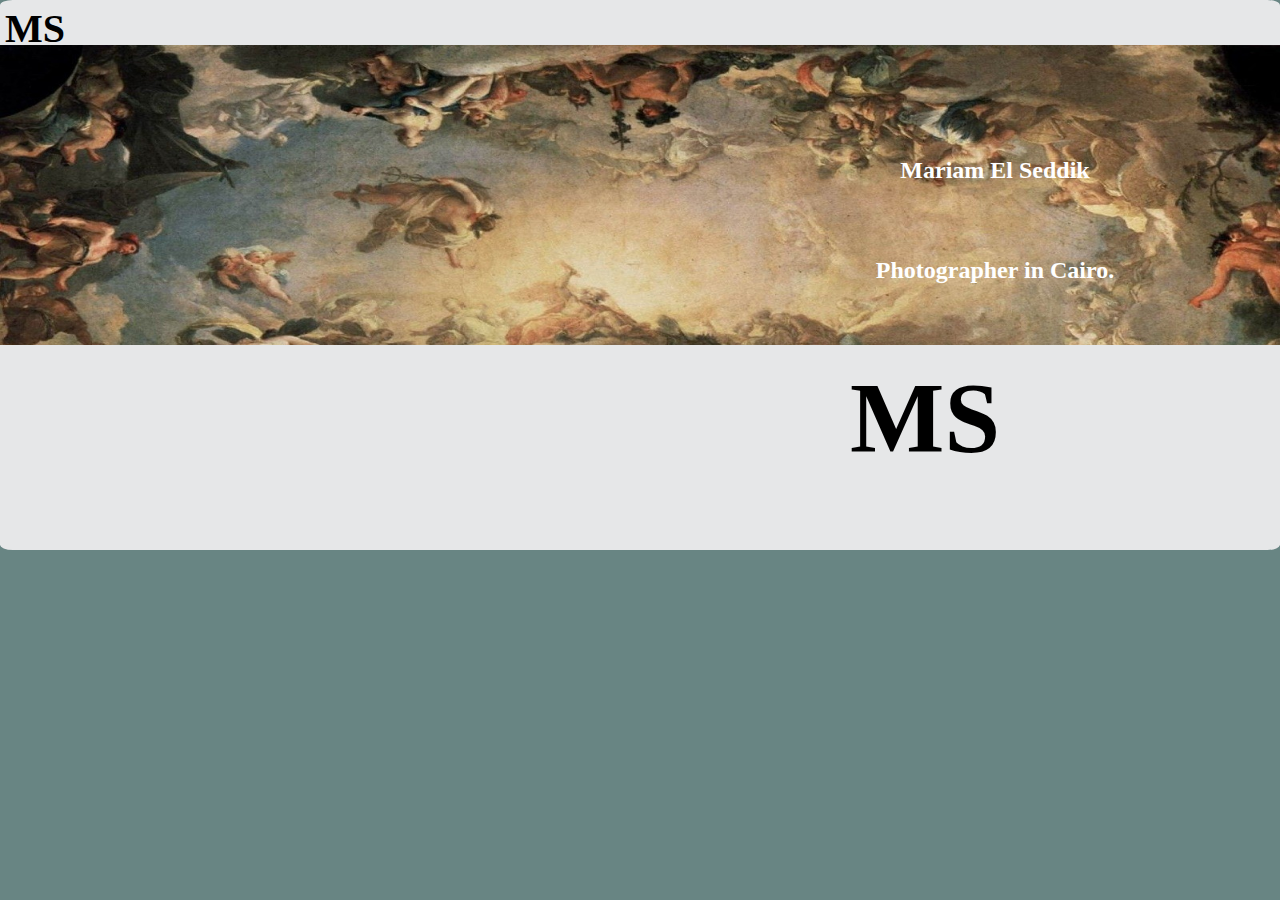
<file: Mariam Elseddik-202100355/index.html>
<!doctype html>

<html lang="en">

<head>
    <title>Home</title>
    <meta charset="utf-8">
    <link rel="stylesheet" href="css/index.css">
</head>

<body>

    <section id="main">
        <div id="mainFrame">
            <div id="mainMid">
                <nav id="navigationBarList">
                    <ul>
                        <li><a href="index.html">Home</a></li>
                        <li><a href="about.html">About Me</a></li>
                        <li><a href="work.html">My Work</a></li>
                        <li><a href="contact.html">Contact</a></li>
                    </ul>
                </nav>
                <p id="topleft"><b>MS</b></p>
                    <P id="page"> <b>MS</b></P>
                    <div id="midImg">
                        <img src="images/page1widepic.jpeg" alt="#" id="midImg">
                        <p id="txtoverimg"> <b>Mariam El Seddik</b></p>
                        <p id="txtoverimg2"> Photographer in Cairo.</p>
                    </div>
                </div>
            </div>
        </section>
    </body>
</html>
</file>
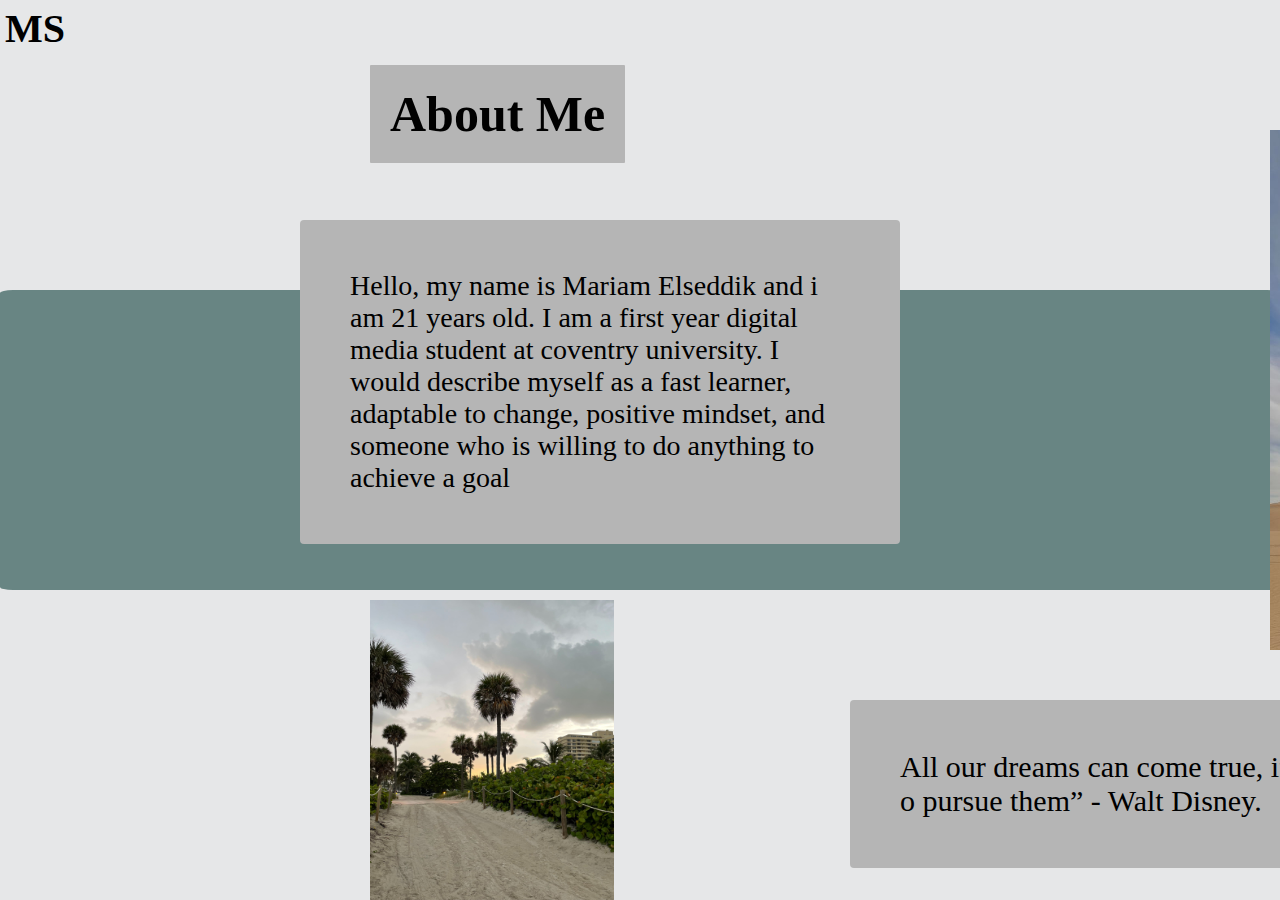
<file: Mariam Elseddik-202100355/about.html>
<!doctype html>

<html lang="en">

<head>
    <title>About Me</title>
    <meta charset="utf-8">
    <link rel="stylesheet" href="css/about.css">
</head>

<body>
    <p id="topleft"><b>MS</b></p>

    <section id="main">

        <div id="greenback">
        </div>
            <div id="mainMid">
                <nav id="navigationBarList">
                    <ul>
                        <li><a href="index.html">Home</a></li>
                        <li><a href="about.html">About Me</a></li>
                        <li><a href="work.html">My Work</a></li>
                        <li><a href="contact.html">Contact</a></li>
                    </ul>
                </nav>
                    <P id="aboutme"> <b>About Me</b></P>
                    <P id="txtbox"> Hello, my name is Mariam Elseddik and i
                        am 21 years old. I am a first year digital
                        media student at coventry university. I
                        would describe myself as a fast learner,
                        adaptable to change, positive mindset, and
                        someone who is willing to do anything to
                        achieve a goal
                        </P>
                    <P id="txtbox2"> 
                        All our dreams can come true, if have the
courage o pursue them” - Walt Disney.</P>
                    <div id="selfieimg">
                        <img src="images/selfie.jpeg" alt="#" id="selfieimg">
                    </div>
                    <div id="lowimg">
                        <img src="images/lowimgpg2.jpeg" alt="#" id="lowimg">
                    </div>
                </div>
        </section>
    </body>
</html>
</file>
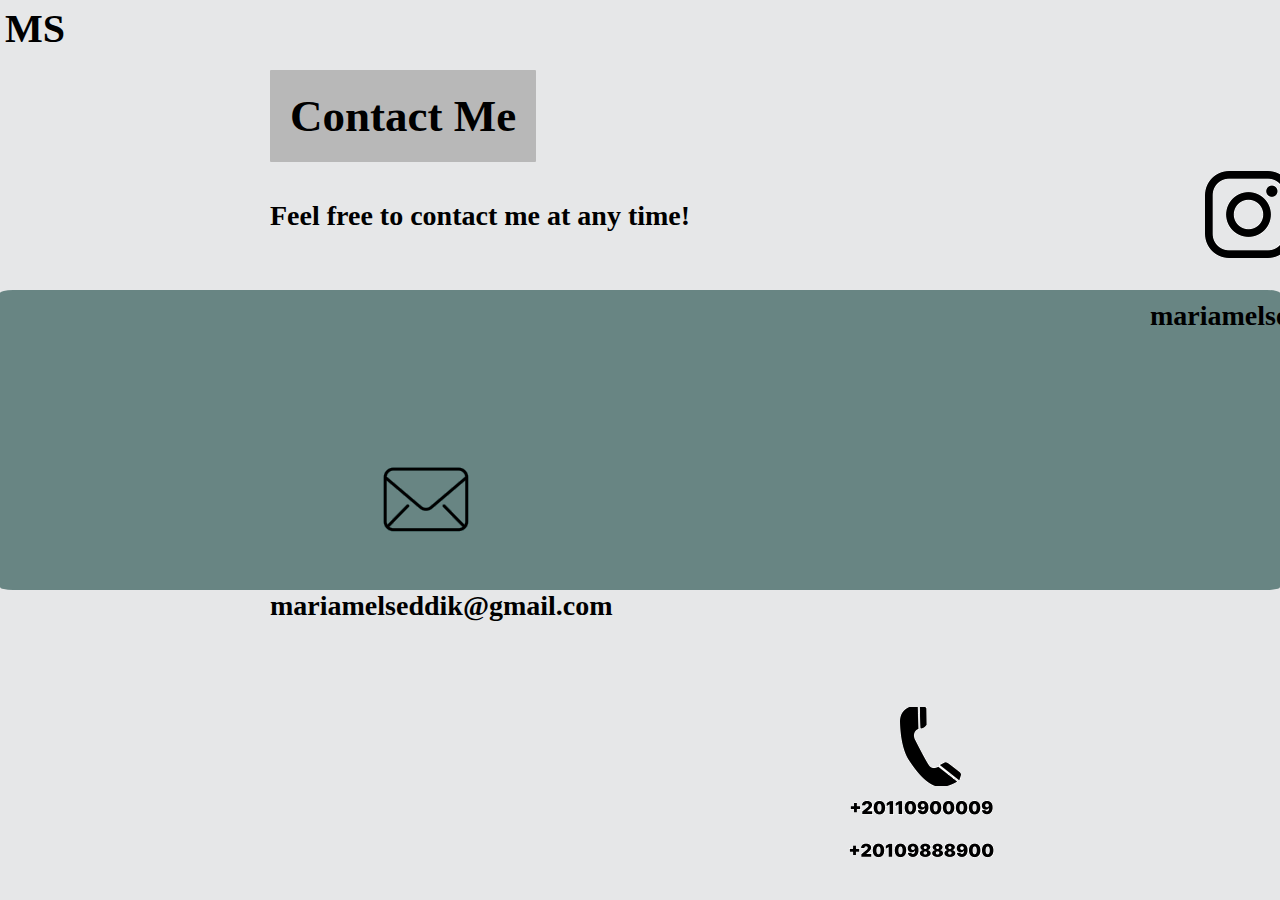
<file: Mariam Elseddik-202100355/contact.html>
<!doctype html>

<html lang="en">

<head>
    <title>Contact</title>
    <meta charset="utf-8">
    <link rel="stylesheet" href="css/contact.css">
</head>

<body>
    <p id="topleft"><b>MS</b></p>

    <section id="main">

        <div id="greenback"></div>
            <div id="mainMid">
                <nav id="navigationBarList">
                    <ul>
                        <li><a href="index.html">Home</a></li>
                        <li><a href="about.html">About Me</a></li>
                        <li><a href="work.html">My Work</a></li>
                        <li><a href="contact.html">Contact</a></li>
                    </ul>
                </nav>
                    <P id="contact"> <b>Contact Me</b></P>
                    <P id="txtbox"><b>Feel free to contact me at any time!</b></P>
                    <P id="txtbox2"><b>mariamelseddik@gmail.com</b></P>
                    <P id="txtbox3"><b>mariamelseddik</b></P>
                    <div id="mobileimg"> <img src="images/mobileimg.png" alt="#" id="mobileimg">
                    <div id="mailimg"> <img src="images/mailimg.png" alt="#" id="mailimg"> </div>
                    <div id="igimg"> <img src="images/igimg.png" alt="#" id="igimg"> </div>

                </div>
        </section>
    </body>
</html>
<!---->
</file>
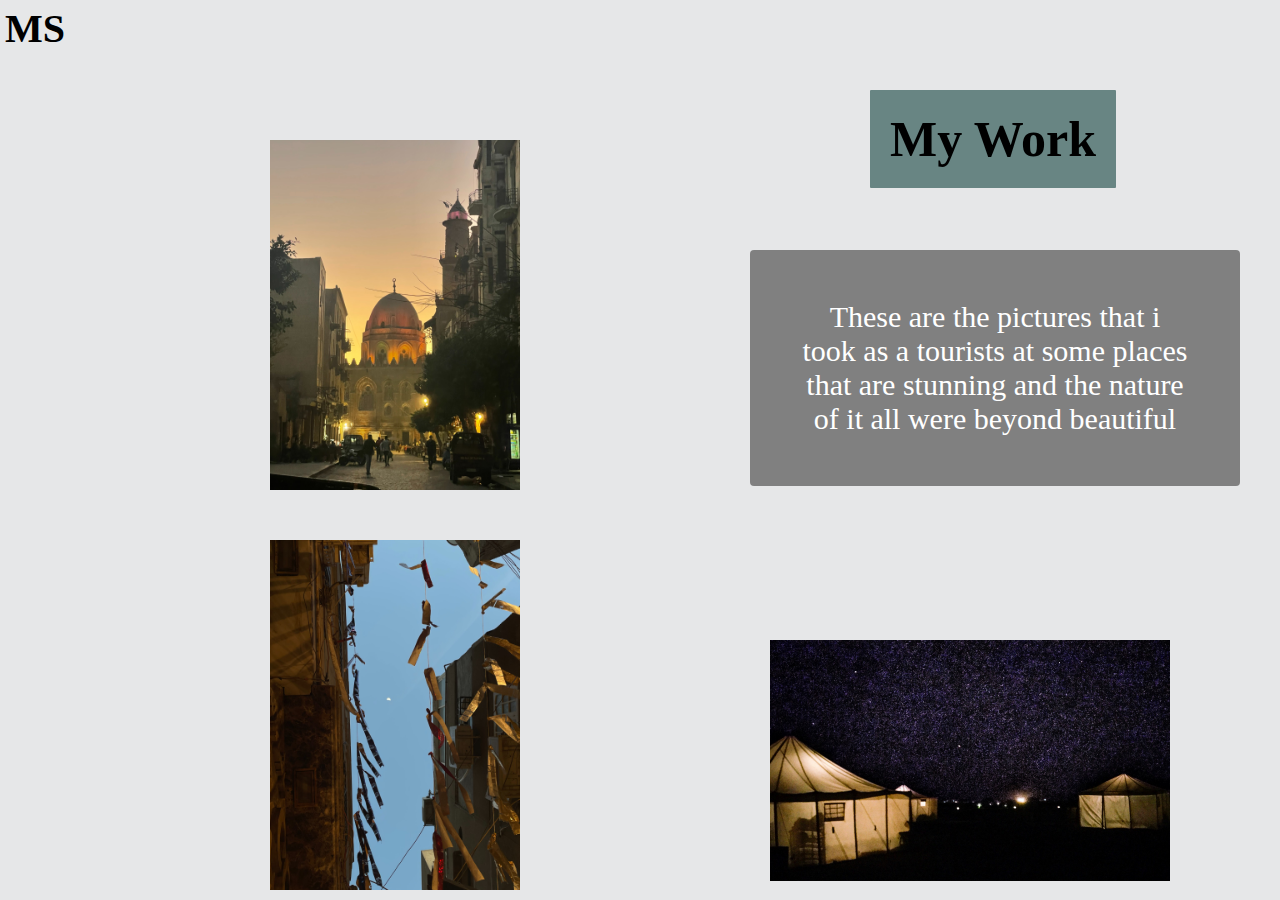
<file: Mariam Elseddik-202100355/work.html>
<!doctype html>

<html lang="en">

<head>
    <title>My Work</title>
    <meta charset="utf-8">
    <link rel="stylesheet" href="css/work.css">
</head>

<body>
    <p id="toplefttxt"><b>MS</b></p>

    <section id="main">

            <div id="mainMid">
                <nav id="navigationBarList">
                    <ul>
                        <li><a href="index.html">Home</a></li>
                        <li><a href="about.html">About Me</a></li>
                        <li><a href="work.html">My Work</a></li>
                        <li><a href="contact.html">Contact</a></li>
                    </ul>
                </nav>
                    <P id="aboutme"> <b>My Work</b></P>
                    <P id="txtbox"> 
                        These are the pictures that i took as a tourists at some places that are stunning and the nature of it all were beyond beautiful </P>
                    <div id="topleft">
                        <img src="images/topleft.jpeg" alt="#" id="topleft">
                    </div>
                    <div id="botleft">
                        <img src="images/botleft.jpeg" alt="#" id="botleft">
                    </div>
                    <div id="botmid">
                        <img src="images/botmid.jpeg" alt="#" id="botmid">
                    </div>
                    <div id="botright">
                        <img src="images/botright.jpeg" alt="#" id="botright">
                    </div>
                    <div id="topright">
                        <img src="images/topright.jpeg" alt="#" id="topright">
                </div>
        </section>
    </body>
</html>

<!-- -->
</file>
<file: Mariam Elseddik-202100355/css/index.css>
body {
        margin: 0%;
        max-width: 100%;
        max-height: 100%;
        padding: 0%;
        background-color: #688583;
    }

    div {
        max-width: 100%;
        min-height: 0%;
        max-height: 100%;
    }

    #main {
        min-height: 700px;
        max-height: 100%;
        min-width: 0%;
        max-width: 100%;
    }

    footer {
        height: 120px;
        width: 100%;

    }

    #navigationBarList {
        position: absolute;
        width: 1500px;
        height: 70px;
        margin-left: 200px;
        margin-top: 5.5%;
    }

    #his {
        position: absolute;
        margin: 100px;
        margin-left: 350px;
        font-size: 45px;
    }

    #page {
        position: absolute;
        margin-top: 320px;
        margin-left: 780px;
        font-family: 'TimesNewRoman';
        font-size: 100px;
        max-width: 300px;

    }

    #topleft {
        position: absolute;
        top: 0;
        left: 0;
        margin: 5px;
        font-family: 'Times New Roman', serif;
        font-size: 40px;
        max-width: 300px;

    }

    #midImg {
        position: relative;
        width: 100%;
        height: 300px;
        margin-left: -35px;
        margin-top: 5px;
      }
      
      #txtoverimg,
      #txtoverimg2 {
        position: absolute;
        top: 60%;
        left: 75%;
        transform: translate(-50%, -50%);
        color: white;
        font-weight: bolder;
        font-size: 24px;
      }
      
      #txtoverimg {
        z-index: 2;
        margin-top: -50px;
      }
      
      #txtoverimg2 {
        z-index: 1;
        margin-top: 50px;
      }
      

    #navigationBarList ul {
        margin-left: 800px;
        margin-top: -135px;
        position: absolute;
        z-index: 999;

    }

    #navigationBarList li {
        display: inline;
        margin-left: 10px;
        font-weight: 10000;
        font-family: 'Calibri';
        text-align: right;
    }

    #navigationBarList li a {
        color: #000000;
        font-size: 15px;
    }


    #mainFrame {
        margin-top: 0px;
        background-color: #E6E7E8;
        width: 110%;
        height: 550px;
        border-radius: 1%;
        position: absolute;
    }


    #mainMid {
        height: 80%;
        width: 100%;
        margin: 40px 70px 0px 70px;
    }
</file>
<file: Mariam Elseddik-202100355/css/about.css>
body {
    margin: 0%;
    max-width: 100%;
    max-height: 100%;
    padding: 0%;
    background-color: #E6E7E8;
}

div {
    max-width: 100%;
    min-height: 0%;
    max-height: 80%;
}

#main {
    min-height: 700px;
    max-height: 100%;
    min-width: 0%;
    max-width: 100%;
}

footer {
    height: 120px;
    width: 100%;

}

#navigationBarList {
    position: absolute;
    width: 1500px;
    height: 70px;
    margin-left: 200px;
    margin-top: 5.5%;
}

#his {
    position: absolute;
    margin: 100px;
    margin-left: 350px;
    font-size: 45px;
}

#aboutme {
    position: absolute;
    margin-top: 25px;
    margin-left: 300px;
    font-family: 'Calibri';
    font-size: 50px;
    max-width: 800px;
    background-color: #b5b5b5;
    padding: 20px; 
    border-radius: 1px; 

}
#txtbox {
    position: absolute;
    top: 170px;
    left: 250px;
    margin: 50px;
    padding: 50px;
    background-color: #b5b5b5;
    border-radius: 4px;
    font-size: 28px;
    width: 500px;
    font-family: 'Calibri', serif;

}

#topleft {
    position: absolute;
    top: 0;
    left: 0;
    margin: 5px;
    font-family: 'Times New Roman', serif;
    font-size: 40px;
    max-width: 300px;

}

#selfieimg {
    position: absolute;
    margin-left: 600px;
    margin-top: 45px;
    width: 414px;
    height: 520px;
  }

#lowimg {
    position: absolute;
    margin-left: 150px;
    margin-top: 280px;
    width: 244px;
    height: 300px;
}

#txtbox2 {
    position: absolute;
    top: 550px;
    left: 700px;
    margin: 150px;
    padding: 50px;
    background-color: #b5b5b5;
    border-radius: 4px;
    width: 600px;
    font-size: 30px;
    font-family: 'Calibri', serif;

}
  

#navigationBarList ul {
    margin-left: 800px;
    margin-top: -135px;
    position: absolute;
    z-index: 999;

}

#navigationBarList li {
    display: inline;
    margin-left: 10px;
    font-weight: 10000;
    font-family: 'Calibri';
    text-align: right;
}

#navigationBarList li a {
    color: #000000;
    font-size: 15px;
}


#greenback {
    margin-top: 250px;
    background-color: #688583;
    width: 110%;
    height: 300px;
    border-radius: 1%;
    position: absolute;
}


#mainMid {
    height: 80%;
    width: 100%;
    margin: 40px 70px 0px 70px;
}
</file>
<file: Mariam Elseddik-202100355/css/contact.css>
body {
    margin: 0%;
    max-width: 100%;
    max-height: 100%;
    padding: 0%;
    background-color: #E6E7E8;
}

div {
    max-width: 100%;
    min-height: 0%;
    max-height: 80%;
}

#main {
    min-height: 700px;
    max-height: 100%;
    min-width: 0%;
    max-width: 100%;
}


#navigationBarList {
    position: absolute;
    width: 1500px;
    height: 70px;
    margin-left: 200px;
    margin-top: 5.5%;
}

#topleft {
    position: absolute;
    top: 0;
    left: 0;
    margin: 5px;
    font-family: 'Times New Roman', serif;
    font-size: 40px;
    max-width: 300px;

}

#contact {
    position: absolute;
    top: 25px;
    left: 270px;
    font-family: 'Calibri';
    font-size: 45px;
    max-width: 800px;
    background-color: #b8b8b8;
    padding: 20px; 
    border-radius: 1px; 

}
#txtbox {
    position: absolute;
    top: 150px;
    left: 220px;
    margin: 50px;
    font-size: 28px;
    width: 500px;
    font-family: 'Calibri', serif;

}

#txtbox2 {
    position: absolute;
    top: 540px;
    left: 220px;
    margin: 50px;
    font-size: 28px;
    width: 100px;
    font-family: 'Calibri', serif;

}
#txtbox3 {
    position: absolute;
    top: 250px;
    left: 1100px;
    margin: 50px;
    font-size: 28px;
    width: 100px;
    font-family: 'Calibri', serif;

}

#mobileimg {
    position: absolute;
    top: 340px;
    left: 400px;
    margin: 5px;
    font-family: 'Times New Roman', serif;
    font-size: 40px;
    max-width: 300px;

}
#mailimg {
    position: absolute;
    top: 40px;
    left: -50px;

}
#igimg {
    position: absolute;
    top: -100px;
    left: 380px;

}


#navigationBarList ul {
    margin-left: 800px;
    margin-top: -135px;
    position: absolute;
    z-index: 999;

}

#navigationBarList li {
    display: inline;
    margin-left: 10px;
    font-weight: 10000;
    font-family: 'Calibri';
    text-align: right;
}

#navigationBarList li a {
    color: #000000;
    font-size: 15px;
}


#greenback {
    margin-top: 250px;
    background-color: #688583;
    width: 110%;
    height: 300px;
    border-radius: 1%;
    position: absolute;
}


#mainMid {
    height: 80%;
    width: 100%;
    margin: 40px 70px 0px 70px;
}
</file>
<file: Mariam Elseddik-202100355/css/work.css>
body {
    margin: 0%;
    max-width: 100%;
    max-height: 100%;
    padding: 0%;
    background-color: #E6E7E8;
}

div {
    max-width: 100%;
    min-height: 0%;
    max-height: 80%;
}

#main {
    min-height: 700px;
    max-height: 100%;
    min-width: 0%;
    max-width: 100%;
}

footer {
    height: 120px;
    width: 100%;

}

#navigationBarList {
    position: absolute;
    width: 1500px;
    height: 70px;
    margin-left: 200px;
    margin-top: 5.5%;
}

#his {
    position: absolute;
    margin: 100px;
    margin-left: 350px;
    font-size: 45px;
}

#aboutme {
    position: absolute;
    margin-left: 800px;
    font-family: 'Calibri';
    font-size: 50px;
    max-width: 800px;
    background-color: #688583;
    padding: 20px;
    border-radius: 1px;
    color: black; /* Set the text color to black */
}

#toplefttxt {
    position: absolute;
    top: 0;
    left: 0;
    margin: 5px;
    font-family: 'Times New Roman', serif;
    font-size: 40px;
    max-width: 300px;

}

#txtbox {
    position: absolute;
    top: 100px;
    left: 600px;
    margin: 150px;
    padding: 50px;
    background-color: #808080;
    border-radius: 4px;
    width: 390px;
    text-align: center;
    font-size: 30px;
    color: white;
    font-family: 'Calibri', serif;

}

#topleft {
    position: absolute;
    margin-left: 100px;
    margin-top: 50px;
    width: 250px;
    height: 350px;
}

#botleft {
    position: absolute;
    margin-left: 100px;
    margin-top: 250px;
    width: 250px;
    height: 350px;
}

#botmid {
    position: absolute;
    margin-left: 350px;
    margin-top: 300px;
    width: 400px;
    height: 241px;
}

#botright {
    position: absolute;
    margin-left: 700px;
    margin-top: 250px;
    width: 250px;
    height: 350px;
}

#topright {
    position: absolute;
    margin-left: 700px;
    margin-top: 50px;
    width: 250px;
    height: 350px;
}


  

#navigationBarList ul {
    margin-left: 800px;
    margin-top: -135px;
    position: absolute;
    z-index: 999;

}

#navigationBarList li {
    display: inline;
    margin-left: 10px;
    font-weight: 10000;
    font-family: 'Calibri';
    text-align: right;
}

#navigationBarList li a {
    color: #000000;
    font-size: 15px;
}



#mainMid {
    height: 80%;
    width: 100%;
    margin: 40px 70px 0px 70px;
}
</file>
